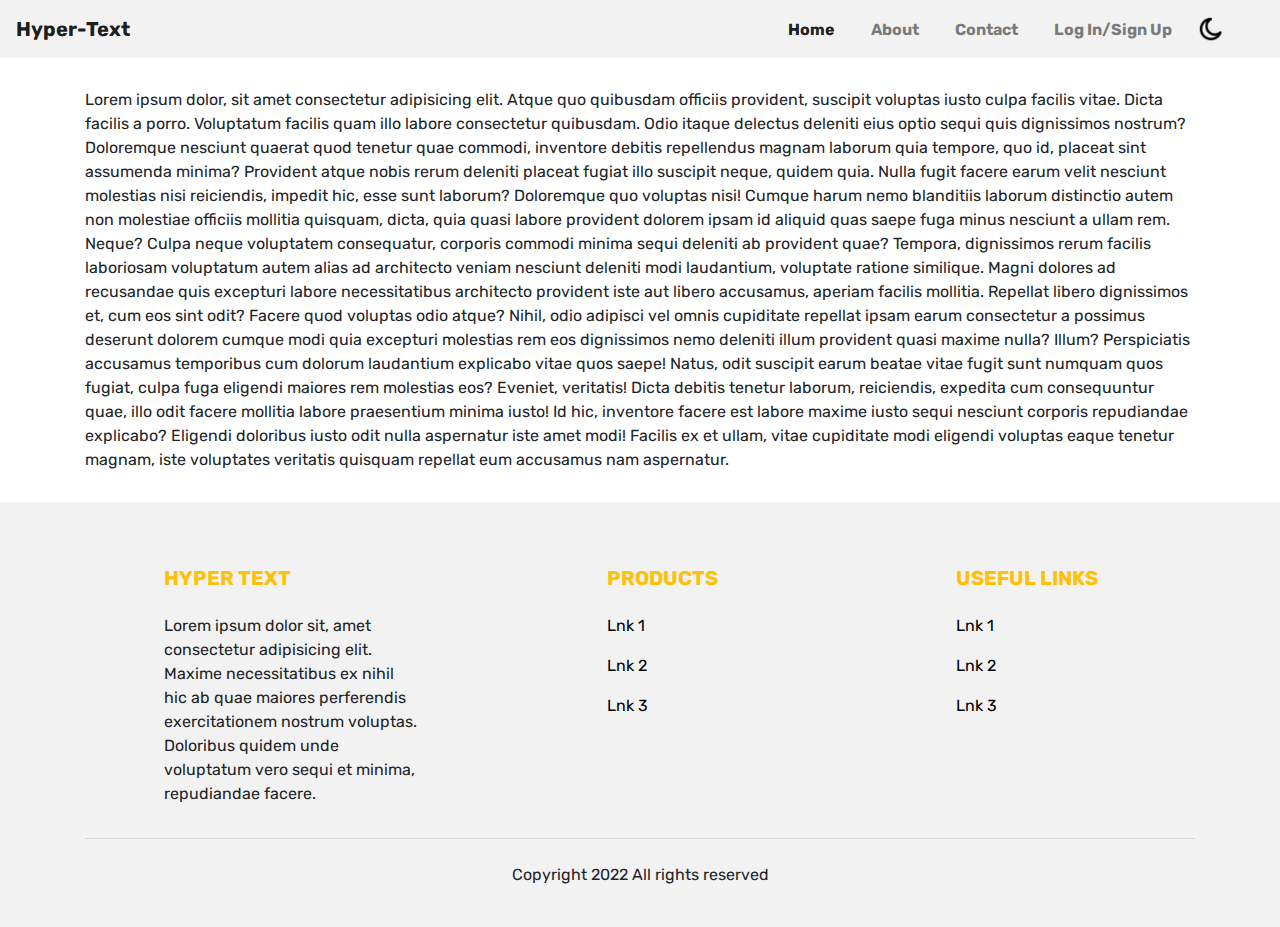
<file: index.html>
<!DOCTYPE html>
<html lang="en">
  <head>
    <meta charset="UTF-8" />
    <meta http-equiv="X-UA-Compatible" content="IE=edge" />
    <meta name="viewport" content="width=device-width, initial-scale=1.0" />
    <title>Hyper-Text</title>
    <link rel="stylesheet" href="css/style.css" />
    <link
      rel="stylesheet"
      href="https://cdn.jsdelivr.net/npm/bootstrap@4.6.1/dist/css/bootstrap.min.css"
    />

    <!-- jQuery library -->
    <script src="https://cdn.jsdelivr.net/npm/jquery@3.6.0/dist/jquery.slim.min.js"></script>

    <!-- Popper JS -->
    <script src="https://cdn.jsdelivr.net/npm/popper.js@1.16.1/dist/umd/popper.min.js"></script>

    <!-- Latest compiled JavaScript -->
    <script src="https://cdn.jsdelivr.net/npm/bootstrap@4.6.1/dist/js/bootstrap.bundle.min.js"></script>
  </head>
  <body>
    <nav
      class="navbar navbar-expand-sm navbar-light"
      style="background-color: #f2f2f2"
    >
      <a href="#" class="navbar-brand font-weight-bold">Hyper-Text</a>
      <button
        class="navbar-toggler d-lg-none"
        type="button"
        data-toggle="collapse"
        data-target="#collapseNavbarid"
        aria-label="Toggle navigation"
      >
        <span class="navbar-toggler-icon"></span>
      </button>
      <div class="collapse navbar-collapse" id="collapseNavbarid">
        <ul
          class="navbar-nav justify-content-center ulli"
          style="margin-right: -20px; margin-top: 2px"
        >
          <li class="nav-item active">
            <a href="index.html" class="nav-link font-weight-bold"
              >Home <span class="sr-only">(current)</span></a
            >
          </li>
          <li class="nav-item">
            <a href="#" class="nav-link font-weight-bold">About</a>
          </li>
          <li class="nav-item">
            <a href="#" class="nav-link font-weight-bold">Contact </a>
          </li>
          <li class="nav-item" id="nav_login">
            <a href="login.html" class="nav-link font-weight-bold"
              >Log In/Sign Up</a
            >
          </li>
          <li class="nav-item" style="margin-top: 7px">
            <div class="custom-control custom-switch mr-5" id="dark-mode">
              <img
                src="./assets/images/night_icon.png"
                alt=""
                id="selector"
                class="favicon"
              />
              <img
                src="./assets/images/light_icon.png"
                alt=""
                id="selector2"
                class="favicon"
                style="display: none"
              />
            </div>
          </li>
        </ul>
      </div>
    </nav>

    <main>
      <div class="container" id="content" style="margin-top: 30px">
        Lorem ipsum dolor, sit amet consectetur adipisicing elit. Atque quo
        quibusdam officiis provident, suscipit voluptas iusto culpa facilis
        vitae. Dicta facilis a porro. Voluptatum facilis quam illo labore
        consectetur quibusdam. Odio itaque delectus deleniti eius optio sequi
        quis dignissimos nostrum? Doloremque nesciunt quaerat quod tenetur quae
        commodi, inventore debitis repellendus magnam laborum quia tempore, quo
        id, placeat sint assumenda minima? Provident atque nobis rerum deleniti
        placeat fugiat illo suscipit neque, quidem quia. Nulla fugit facere
        earum velit nesciunt molestias nisi reiciendis, impedit hic, esse sunt
        laborum? Doloremque quo voluptas nisi! Cumque harum nemo blanditiis
        laborum distinctio autem non molestiae officiis mollitia quisquam,
        dicta, quia quasi labore provident dolorem ipsam id aliquid quas saepe
        fuga minus nesciunt a ullam rem. Neque? Culpa neque voluptatem
        consequatur, corporis commodi minima sequi deleniti ab provident quae?
        Tempora, dignissimos rerum facilis laboriosam voluptatum autem alias ad
        architecto veniam nesciunt deleniti modi laudantium, voluptate ratione
        similique. Magni dolores ad recusandae quis excepturi labore
        necessitatibus architecto provident iste aut libero accusamus, aperiam
        facilis mollitia. Repellat libero dignissimos et, cum eos sint odit?
        Facere quod voluptas odio atque? Nihil, odio adipisci vel omnis
        cupiditate repellat ipsam earum consectetur a possimus deserunt dolorem
        cumque modi quia excepturi molestias rem eos dignissimos nemo deleniti
        illum provident quasi maxime nulla? Illum? Perspiciatis accusamus
        temporibus cum dolorum laudantium explicabo vitae quos saepe! Natus,
        odit suscipit earum beatae vitae fugit sunt numquam quos fugiat, culpa
        fuga eligendi maiores rem molestias eos? Eveniet, veritatis! Dicta
        debitis tenetur laborum, reiciendis, expedita cum consequuntur quae,
        illo odit facere mollitia labore praesentium minima iusto! Id hic,
        inventore facere est labore maxime iusto sequi nesciunt corporis
        repudiandae explicabo? Eligendi doloribus iusto odit nulla aspernatur
        iste amet modi! Facilis ex et ullam, vitae cupiditate modi eligendi
        voluptas eaque tenetur magnam, iste voluptates veritatis quisquam
        repellat eum accusamus nam aspernatur.
      </div>
    </main>

    <footer
      class="footer-light pt-5 pb-4"
      style="background-color: #f2f2f2; margin-top: 30px"
    >
      <div class="container text-center text-med-left">
        <div class="row text-center text-md-left">
          <div class="col-md-3 col-lg-3 col-xl-3 mx-auto mt-3">
            <h5 class="text-uppercase mb-4 font-weight-bold text-warning">
              Hyper text
            </h5>
            <p>
              Lorem ipsum dolor sit, amet consectetur adipisicing elit. Maxime
              necessitatibus ex nihil hic ab quae maiores perferendis
              exercitationem nostrum voluptas. Doloribus quidem unde voluptatum
              vero sequi et minima, repudiandae facere.
            </p>
          </div>
          <div class="col-md-2 col-lg-2 col-xl-2 mx-auto mt-3">
            <h5 class="text-uppercase mb-4 font-weight-bold text-warning">
              Products
            </h5>
            <p>
              <a href="#" class="footer-a" style="text-decoration: none"
                >Lnk 1</a
              >
            </p>
            <p>
              <a href="#" class="footer-a" style="text-decoration: none"
                >Lnk 2</a
              >
            </p>
            <p>
              <a href="#" class="footer-a" style="text-decoration: none"
                >Lnk 3</a
              >
            </p>
          </div>
          <div class="col-md-3 col-lg-2 col-xl-2 mx-auto mt-3">
            <h5 class="text-uppercase mb-4 font-weight-bold text-warning">
              Useful Links
            </h5>
            <p>
              <a href="#" class="footer-a" style="text-decoration: none"
                >Lnk 1</a
              >
            </p>
            <p>
              <a href="#" class="footer-a" style="text-decoration: none"
                >Lnk 2</a
              >
            </p>
            <p>
              <a href="#" class="footer-a" style="text-decoration: none"
                >Lnk 3</a
              >
            </p>
          </div>
        </div>
        <hr class="mb-4" />
        <div class="row align-items-center">
          <div class="col-md-7 col-lg-12">
            <p>Copyright 2022 All rights reserved</p>
          </div>
        </div>
      </div>
    </footer>
    <script src="script.js"></script>
    <script>
      $(document).ready(function () {
        dark_light();
        check_login();
      });
    </script>
  </body>
</html>
</file>
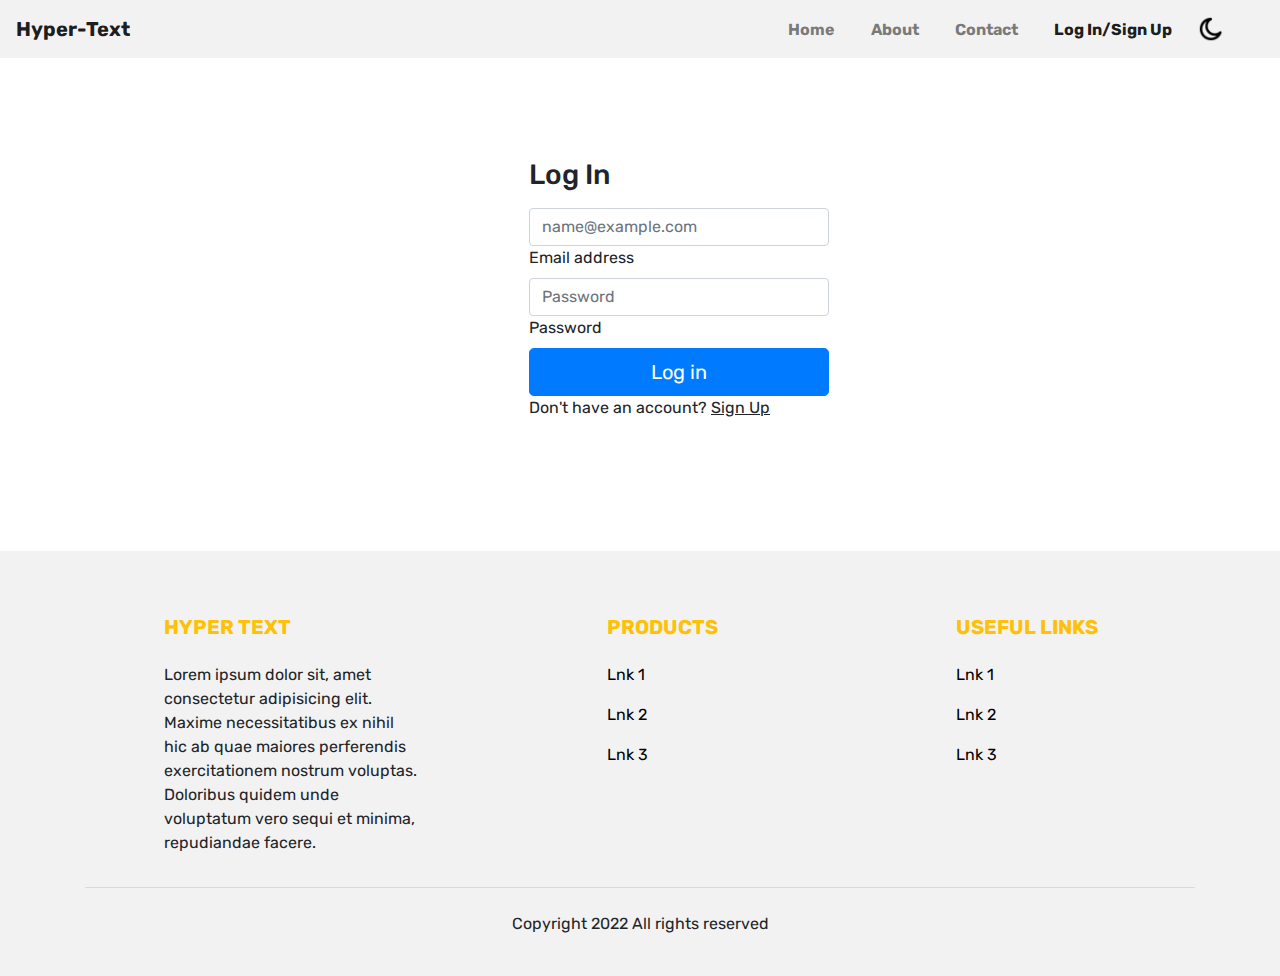
<file: login.html>
<!DOCTYPE html>
<html lang="en">
  <head>
    <meta charset="UTF-8" />
    <meta http-equiv="X-UA-Compatible" content="IE=edge" />
    <meta name="viewport" content="width=device-width, initial-scale=1.0" />
    <title>Hyper-Text</title>
    <link rel="stylesheet" href="css/style.css" />
    <link rel="stylesheet" href="css/login_style.css" />

    <link
      rel="stylesheet"
      href="https://cdn.jsdelivr.net/npm/bootstrap@4.6.1/dist/css/bootstrap.min.css"
    />

    <!-- jQuery library -->
    <script src="https://cdn.jsdelivr.net/npm/jquery@3.6.0/dist/jquery.slim.min.js"></script>

    <!-- Popper JS -->
    <script src="https://cdn.jsdelivr.net/npm/popper.js@1.16.1/dist/umd/popper.min.js"></script>

    <!-- Latest compiled JavaScript -->
    <script src="https://cdn.jsdelivr.net/npm/bootstrap@4.6.1/dist/js/bootstrap.bundle.min.js"></script>
  </head>
  <body>
    <nav
      class="navbar navbar-expand-sm navbar-light"
      style="background-color: #f2f2f2"
    >
      <a href="#" class="navbar-brand font-weight-bold">Hyper-Text</a>
      <button
        class="navbar-toggler d-lg-none"
        type="button"
        data-toggle="collapse"
        data-target="#collapseNavbarid"
        aria-label="Toggle navigation"
      >
        <span class="navbar-toggler-icon"></span>
      </button>
      <div class="collapse navbar-collapse" id="collapseNavbarid">
        <ul
          class="navbar-nav justify-content-center ulli"
          style="margin-right: -20px; margin-top: 2px"
        >
          <li class="nav-item">
            <a href="index.html" class="nav-link font-weight-bold"
              >Home <span class="sr-only">(current)</span></a
            >
          </li>
          <li class="nav-item">
            <a href="#" class="nav-link font-weight-bold">About</a>
          </li>
          <li class="nav-item">
            <a href="#" class="nav-link font-weight-bold">Contact </a>
          </li>
          <li class="nav-item" id="nav_login">
            <a href="login.html" class="nav-link font-weight-bold active"
              >Log In/Sign Up</a
            >
          </li>
          <li class="nav-item" style="margin-top: 7px">
            <div class="custom-control custom-switch mr-5" id="dark-mode">
              <img
                src="./assets/images/night_icon.png"
                alt=""
                id="selector"
                class="favicon"
              />
              <img
                src="./assets/images/light_icon.png"
                alt=""
                id="selector2"
                class="favicon"
                style="display: none"
              />
            </div>
          </li>
        </ul>
      </div>
    </nav>

    <main>
      <div class="container" id="content" style="margin-top: 30px">
        <div id="success"></div>
        <main class="form-signin w-100 m-auto">
          <form class="form" onsubmit="login()" id="login" action="#">
            <div class="login">
              <h1 class="h3 mb-3 fw-normal">Log In</h1>

              <div class="form-floating">
                <input
                  type="email"
                  class="form-control"
                  id="login_email"
                  placeholder="name@example.com"
                  required
                />
                <label for="floatingInput">Email address</label>
              </div>
              <div class="form-floating">
                <input
                  type="password"
                  class="form-control"
                  id="login_password"
                  placeholder="Password"
                  required
                />
                <label for="floatingPassword">Password</label>
              </div>
              <button class="w-100 btn btn-lg btn-primary" type="submit">
                Log in
              </button>
              <p class="">
                Don't have an account?
                <span
                  id="form_change_login"
                  style="
                    color: inherit;
                    cursor: pointer;
                    text-decoration: underline;
                  "
                  onclick="change_to_signup()"
                  >Sign Up</span
                >
              </p>
            </div>
          </form>

          <form class="form" onsubmit="signup()" id="signup" action="#">
            <div class="signup">
              <h1 class="h3 mb-3 fw-normal">Sign Up</h1>

              <div class="form-floating">
                <input
                  type="text"
                  class="form-control"
                  id="signup_name"
                  placeholder="Neev Jain"
                  required
                />
                <label for="floatingInput">Full Name</label>
              </div>
              <div class="form-floating">
                <input
                  type="email"
                  class="form-control"
                  id="signup_email"
                  placeholder="name@example.com"
                  required
                />
                <label for="floatingInput">Email address</label>
              </div>
              <div class="form-floating">
                <input
                  type="password"
                  class="form-control"
                  id="signup_password"
                  placeholder="Password"
                  required
                />
                <label for="floatingPassword">Password</label>
              </div>
              <button class="w-100 btn btn-lg btn-primary" type="submit">
                Sign Up
              </button>
              <p class="">
                Already have an account?
                <span
                  id="form_change_signup"
                  style="
                    color: inherit;
                    cursor: pointer;
                    text-decoration: underline;
                  "
                  onclick="change_to_login()"
                  >Log In</span
                >
              </p>
            </div>
          </form>
        </main>
      </div>
    </main>

    <footer
      class="footer-light pt-5 pb-4"
      style="background-color: #f2f2f2; margin-top: 30px"
    >
      <div class="container text-center text-med-left">
        <div class="row text-center text-md-left">
          <div class="col-md-3 col-lg-3 col-xl-3 mx-auto mt-3">
            <h5 class="text-uppercase mb-4 font-weight-bold text-warning">
              Hyper text
            </h5>
            <p>
              Lorem ipsum dolor sit, amet consectetur adipisicing elit. Maxime
              necessitatibus ex nihil hic ab quae maiores perferendis
              exercitationem nostrum voluptas. Doloribus quidem unde voluptatum
              vero sequi et minima, repudiandae facere.
            </p>
          </div>
          <div class="col-md-2 col-lg-2 col-xl-2 mx-auto mt-3">
            <h5 class="text-uppercase mb-4 font-weight-bold text-warning">
              Products
            </h5>
            <p>
              <a href="#" class="footer-a" style="text-decoration: none"
                >Lnk 1</a
              >
            </p>
            <p>
              <a href="#" class="footer-a" style="text-decoration: none"
                >Lnk 2</a
              >
            </p>
            <p>
              <a href="#" class="footer-a" style="text-decoration: none"
                >Lnk 3</a
              >
            </p>
          </div>
          <div class="col-md-3 col-lg-2 col-xl-2 mx-auto mt-3">
            <h5 class="text-uppercase mb-4 font-weight-bold text-warning">
              Useful Links
            </h5>
            <p>
              <a href="#" class="footer-a" style="text-decoration: none"
                >Lnk 1</a
              >
            </p>
            <p>
              <a href="#" class="footer-a" style="text-decoration: none"
                >Lnk 2</a
              >
            </p>
            <p>
              <a href="#" class="footer-a" style="text-decoration: none"
                >Lnk 3</a
              >
            </p>
          </div>
        </div>
        <hr class="mb-4" />
        <div class="row align-items-center">
          <div class="col-md-7 col-lg-12">
            <p>Copyright 2022 All rights reserved</p>
          </div>
        </div>
      </div>
    </footer>

    <!-- Scripts -->
    <script src="script.js"></script>
    <script>
      $(document).ready(function () {
        dark_light();
        check_login();
      });

      function login() {
        const email = document.getElementById("login_email").value;
        const pass = document.getElementById("login_password").value;
        console.log("Redirecting");
        if (
          window.localStorage.getItem("login") === "false" ||
          window.localStorage.getItem("login") === null
        ) {
          if (
            window.localStorage.getItem("email") === email &&
            window.localStorage.getItem("pass") === pass
          ) {
            document.getElementById("success").innerHTML =
              "<div class='alert alert-success' role='alert'>You have been successfully logged in!</div>";
            window.localStorage.setItem("login", "true");
            check_login();
          } else {
            document.getElementById("success").innerHTML =
              "<div class='alert alert-danger' role='alert'>Your email or password is incorrect</div>";
          }
        } else {
          document.getElementById("success").innerHTML =
            "<div class='alert alert-danger' role='alert'>You have already logged in</div>";
        }
      }

      function signup() {
        document.getElementById("success").innerHTML = "";
        const name = document.getElementById("signup_name").value;
        const email = document.getElementById("signup_email").value;
        const pass = document.getElementById("signup_password").value;
        window.localStorage.setItem("name", name);
        window.localStorage.setItem("pass", pass);
        window.localStorage.setItem("email", email);
        document.getElementById("success").innerHTML =
          "<div class='alert alert-success' role='alert'>You have been successfully signed up!</div>";
      }

      function change_to_login() {
        document.getElementById("success").innerHTML = "";
        console.log("change_to_login");
        document.getElementById("signup").style.display = "none";
        document.getElementById("login").style.display = "block";
      }
      function change_to_signup() {
        document.getElementById("success").innerHTML = "";
        if (
          window.localStorage.getItem("login") === "false" ||
          window.localStorage.getItem("login") === null
        ) {
          console.log("change_to_login");
          document.getElementById("signup").style.display = "block";
          document.getElementById("login").style.display = "none";
        } else {
          document.getElementById("success").innerHTML =
            "<div class='alert alert-danger' role='alert'>You have already logged in</div>";
        }
      }
    </script>
  </body>
</html>
</file>
<file: css/style.css>
@import url(https://fonts.googleapis.com/css?family=Rubik:wght@400;500;600;700&display=swap);

*{
    padding: 0;
    margin: 0;
    box-sizing: border-box;
    font-family: 'Rubik', sans-serif;
}
.footer-a {
    color: black;
    text-decoration: none;

}
.ulli {
    gap: 20px;
    margin-left: auto;
}

.favicon {
    width: 30px;
    margin-top: -3px;
    margin-left: -40px;
}
#selector,#selector2{
    display: block;
}
body {
    overflow-x: hidden;
}
@media screen and (max-width: 576px) {
    .ulli {
        margin-left: 50px;
    }
}
</file>
<file: css/login_style.css>
.bd-placeholder-img {
    font-size: 1.125rem;
    text-anchor: middle;
    -webkit-user-select: none;
    -moz-user-select: none;
    user-select: none;
  }

  @media (min-width: 768px) {
    .bd-placeholder-img-lg {
      font-size: 3.5rem;
    }
  }

  .b-example-divider {
    height: 3rem;
    background-color: rgba(0, 0, 0, .1);
    border: solid rgba(0, 0, 0, .15);
    border-width: 1px 0;
    box-shadow: inset 0 .5em 1.5em rgba(0, 0, 0, .1), inset 0 .125em .5em rgba(0, 0, 0, .15);
  }

  .b-example-vr {
    flex-shrink: 0;
    width: 1.5rem;
    height: 100vh;
  }

  .bi {
    vertical-align: -.125em;
    fill: currentColor;
  }

  .nav-scroller {
    position: relative;
    z-index: 2;
    height: 2.75rem;
    overflow-y: hidden;
  }

  .nav-scroller .nav {
    display: flex;
    flex-wrap: nowrap;
    padding-bottom: 1rem;
    margin-top: -1px;
    overflow-x: auto;
    text-align: center;
    white-space: nowrap;
    -webkit-overflow-scrolling: touch;
  }

  .form {
    max-width: 300px;
    align-self: center;
    align-items: center;
    margin-left: 40%;
  }

  #signup {
    display: none;
  }
  @media screen and (max-width: 1050px) {
    .form {
        margin-left: 30%;
    }
    
  }
  @media screen and (max-width: 758px) {
    .form {
        margin-left: 20%;
    }
    
  }
  @media screen and (max-width: 415px) {
    .form {
        margin-left: 35px;
    }
    
  }
  @media screen and (max-width: 350px) {
    .form {
        margin-left: 10px;
    }
    
  }
  @media screen and (min-width: 990px) {
    .form {
        margin-top: 100px;
        padding-bottom: 85px;
    }
    
  }
</file>
